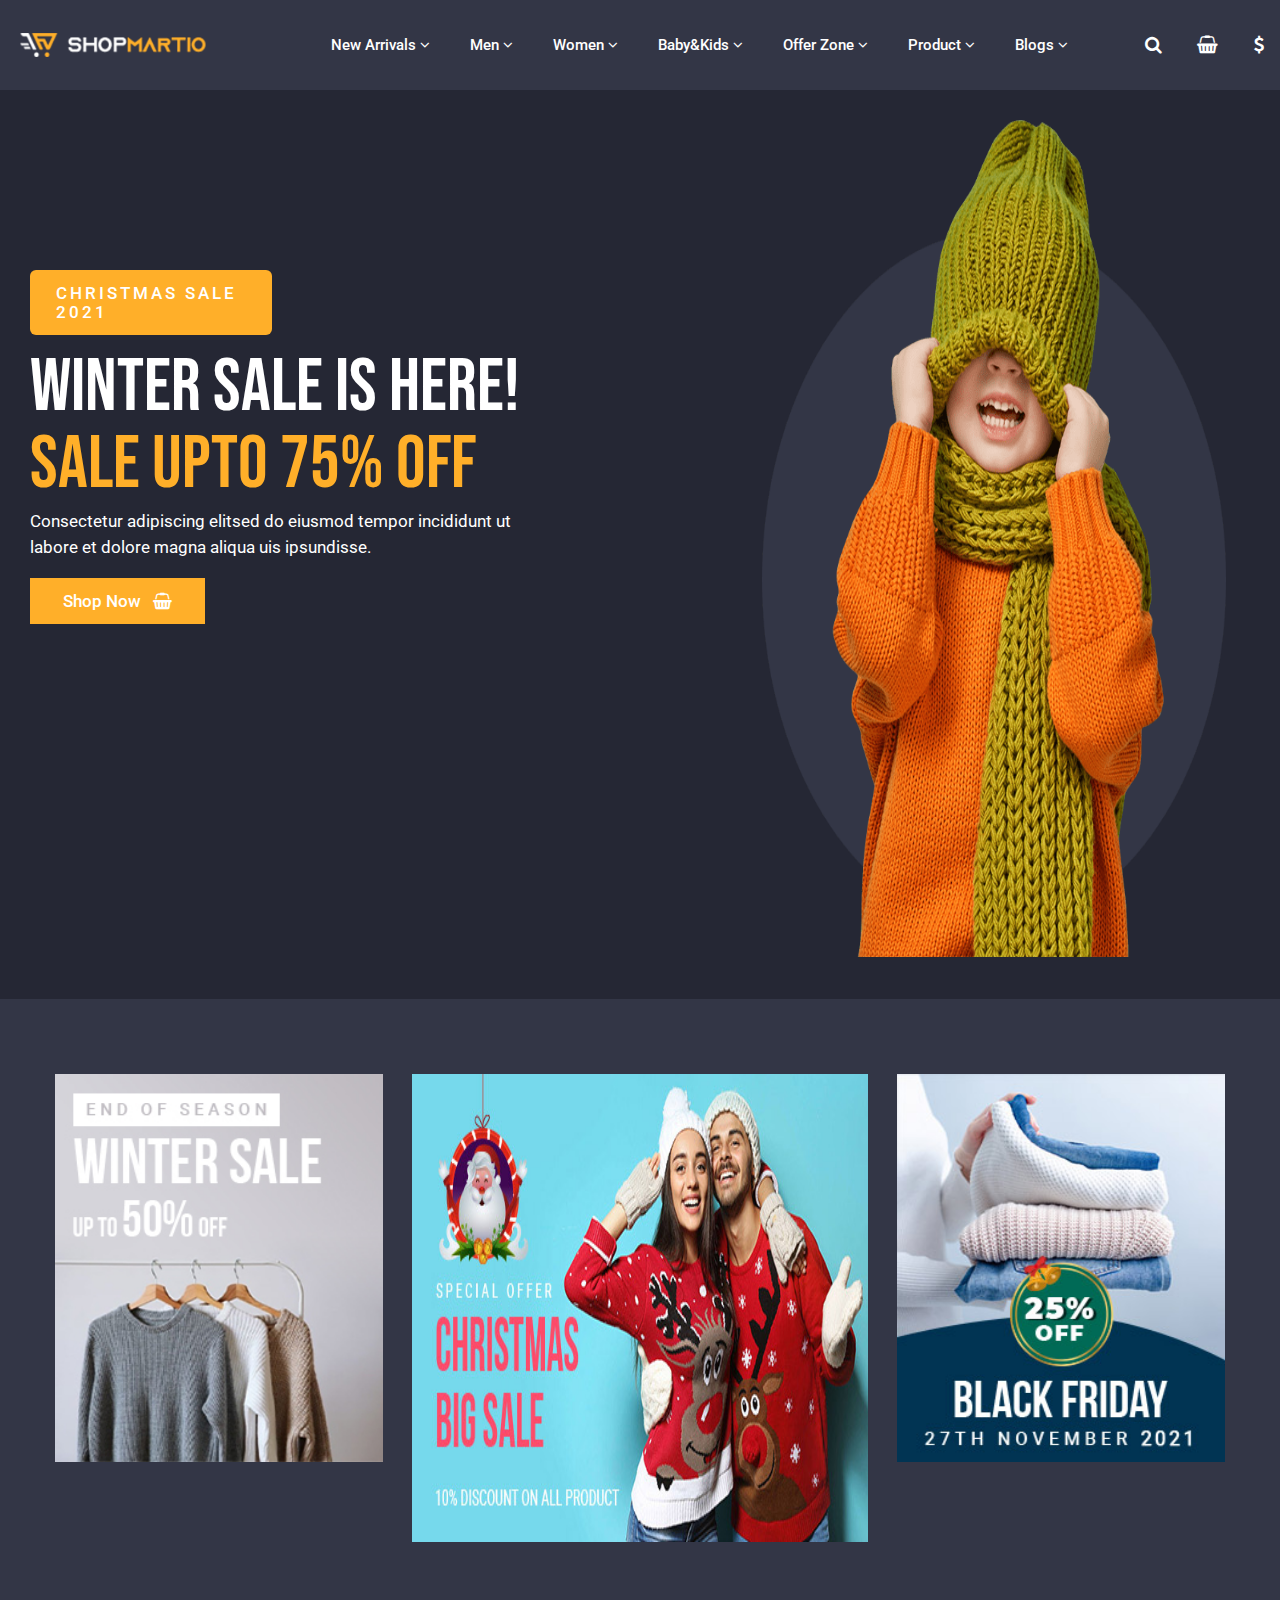
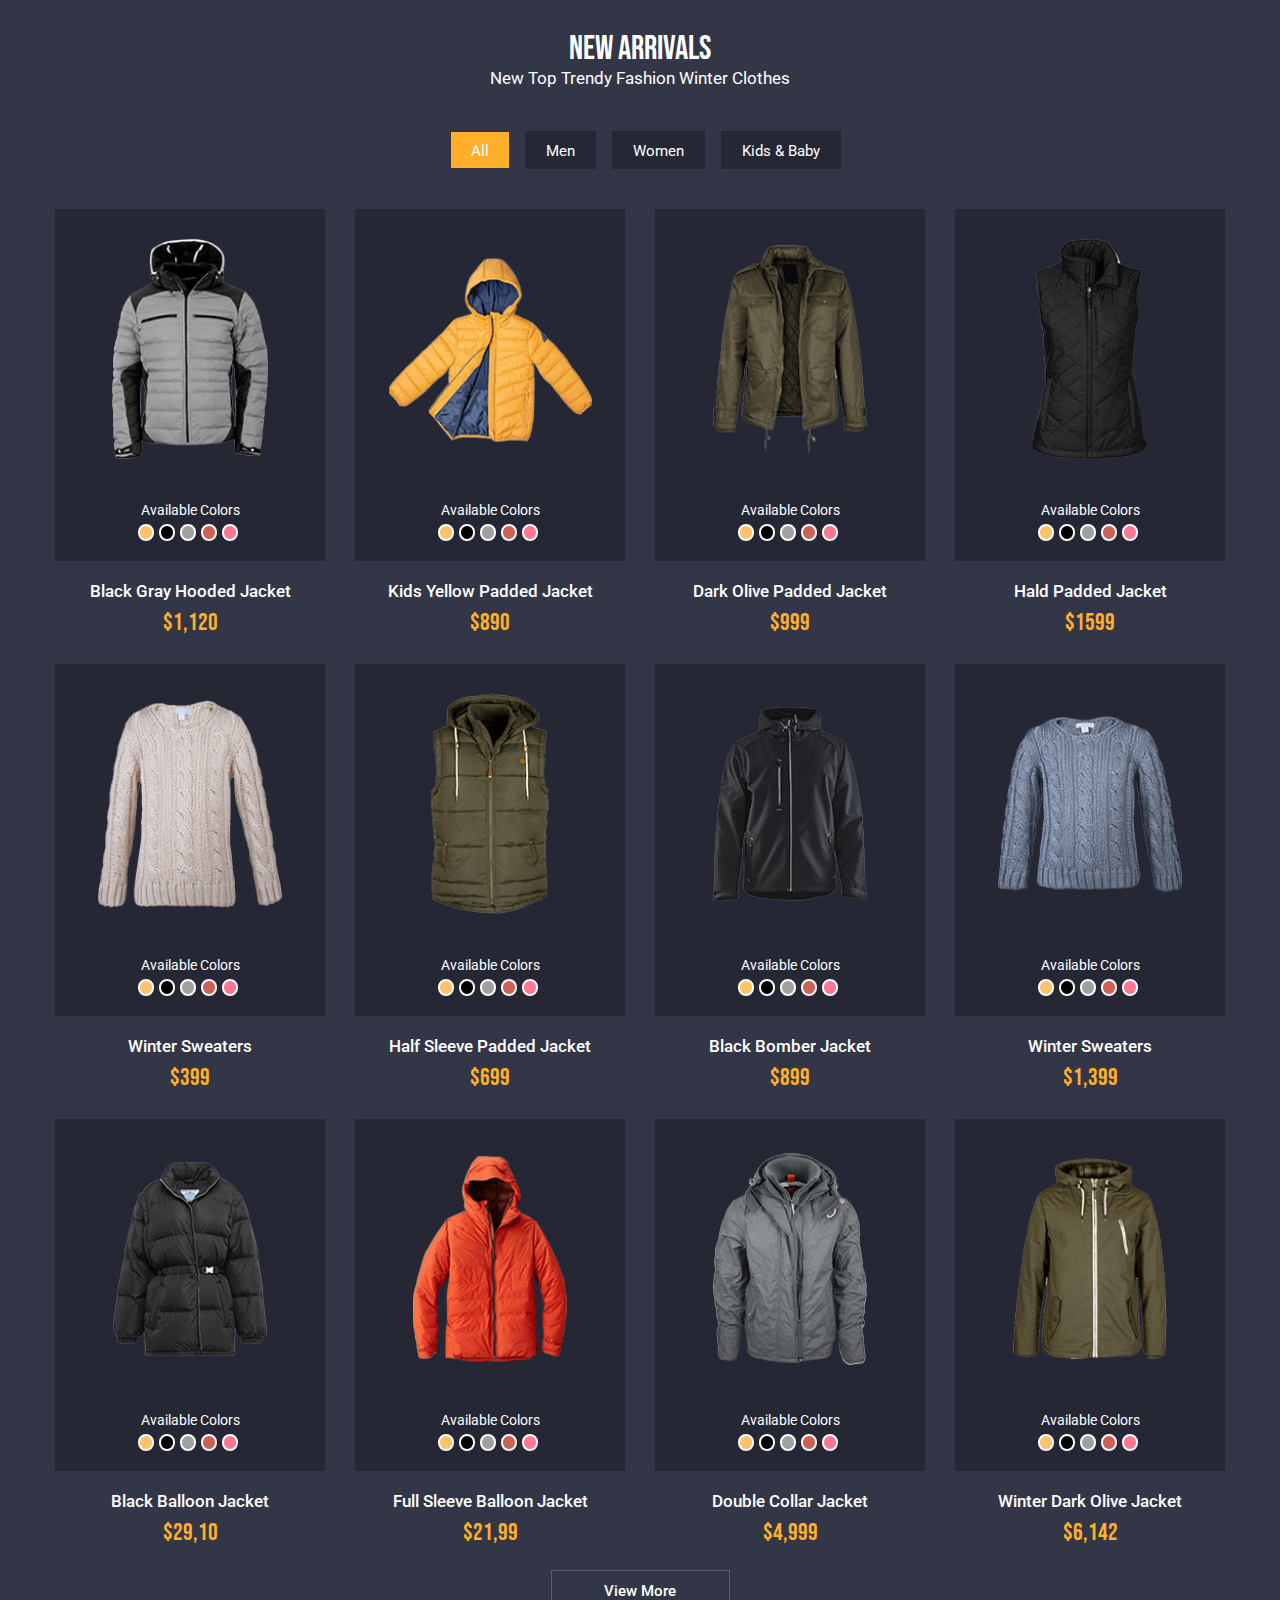
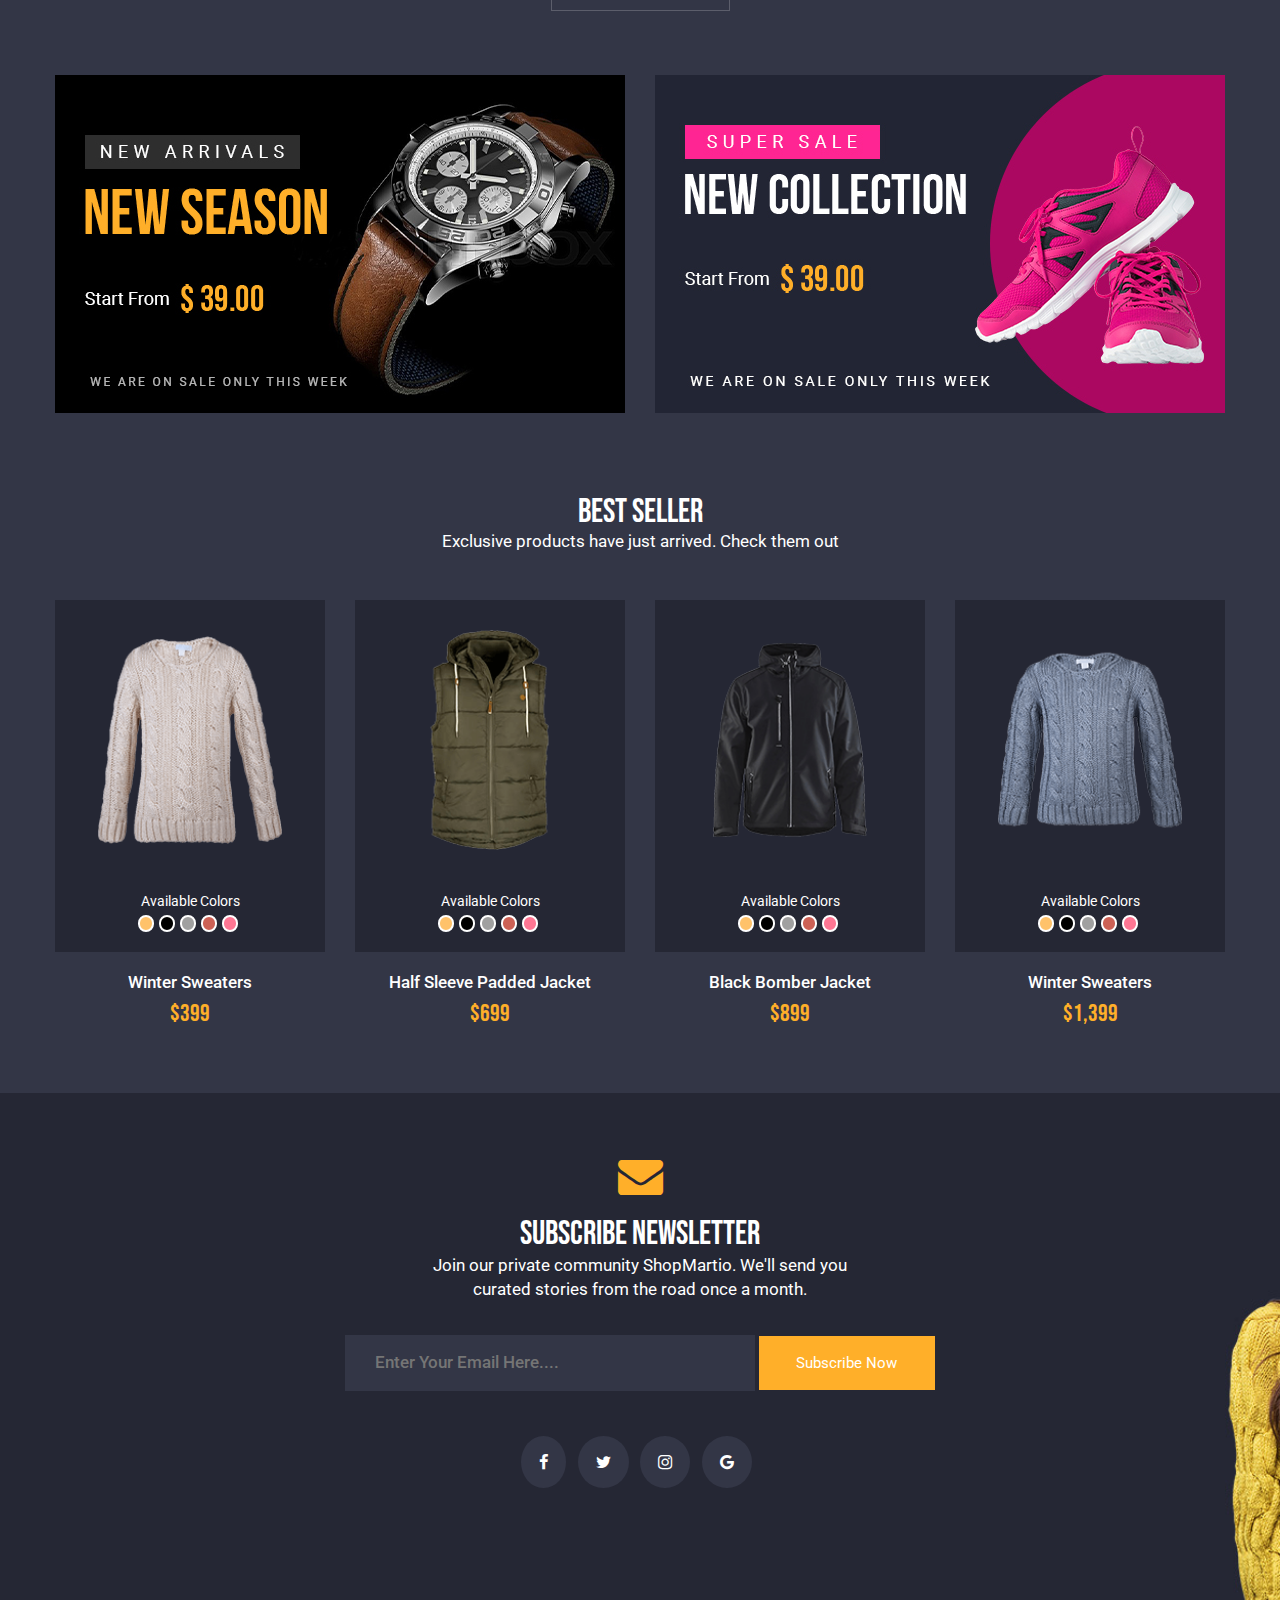
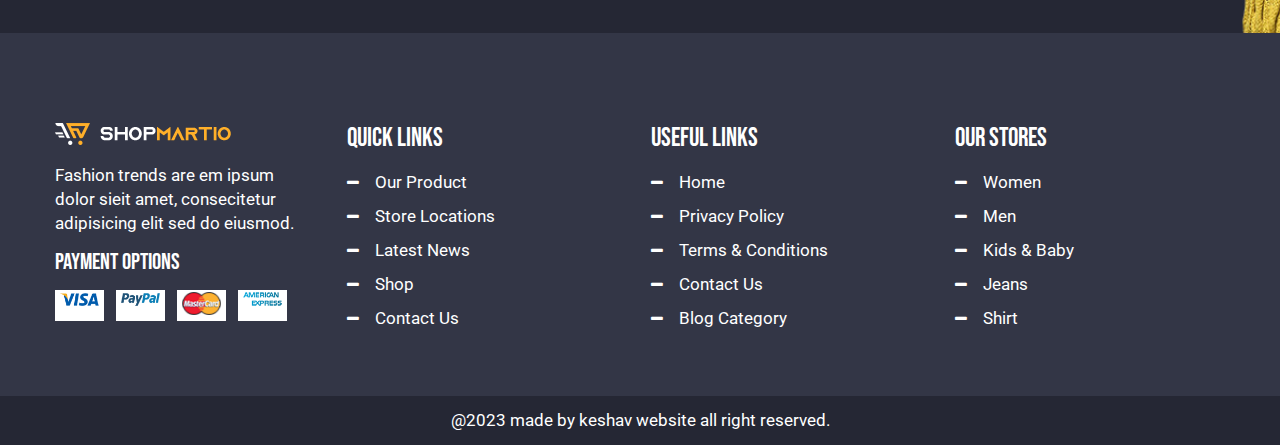
<file: index.html>
<!DOCTYPE html>
<html>
<head>
	<meta charset="utf-8">
	<meta name="viewport" content="width=device-width, initial-scale=1">
	 <meta name="description" content="We design best Multipurpose HTML Website Template for any online shop, shopping, fashion,  t-shirts,ecommerce html template">
    <meta name="keywords" content="business, multipurpose, html website template, online t-shirts, ecommerce html template">
    <meta name="author" content="keshavgadbadi">
    <link rel="stylesheet" href="https://cdnjs.cloudflare.com/ajax/libs/font-awesome/4.7.0/css/font-awesome.min.css">
	<title>shop mertio ecommerce website</title>
	<link rel="stylesheet"  href="style.css">
</head>
</head>
<body>

	<header>

		<nav>
			<div class="logo">
				<img src="images/index4/big_logo.png" alt="logo not show">
			</div>
		
			<ul class="navbar">
				<li><a href="#">New arrivals  <i class="fa fa-angle-down" aria-hidden="true"></i></a></li>
				<li><a href="#">men <i class="fa fa-angle-down" aria-hidden="true"></i></a></li>
				<li><a href="#">women <i class="fa fa-angle-down" aria-hidden="true"></i></a></li>
				<li><a href="#">baby&kids <i class="fa fa-angle-down" aria-hidden="true"></i></a></li>
				<li><a href="#">offer zone <i class="fa fa-angle-down" aria-hidden="true"></i></a></li>
				<li><a href="#">product <i class="fa fa-angle-down" aria-hidden="true"></i></a></li>
				<li><a href="#">blogs <i class="fa fa-angle-down" aria-hidden="true"></i></a></li>
			</ul>
			<div class="main">
				<a href="#"><i class="fa fa-search" aria-hidden="true"></i></a>
				<a href="#"><i class="fa fa-shopping-basket" aria-hidden="true"></i></a>
				<a href="#"><i class="fa fa-dollar"></i></a>
				<div class="fa fa-bars" id="menu-icon"></i></div>
			</div>
		</nav>

		<!--banner part starts-->

		<div class="banner">
			<div class="left-part">
				<h4>CHRISTMAS SALE 2021</h4>
				<h2> winter Sale Is Here! <br> <span>Sale Upto 75% off</span></h2>
				<p>Consectetur adipiscing elitsed do eiusmod tempor incididunt ut <br> labore et dolore magna aliqua uis ipsundisse.</p>
				<button class="shop-btn">shop now <i class="fa fa-shopping-basket" aria-hidden="true"></i></button>
			</div>

			<div class="right-part">
				<img src="images/baner01.png" alt="images not show.">
			</div>
		</div>

	</header>
	<!--header part ends-->

	<!--second part 3 img starts-->

	<div class="second-part">
		<div class="content">
			<div class="images">
				<img src="images/e_offer_banner1.jpg" alt="image not show">
			</div>
			<div  id="center-images">
				<img src="images/e_offer_banner2.jpg" alt="image not show">
			</div>
			<div class="images">
				<img src="images/e_offer_banner3.jpg" alt="image not show">
			</div>
		</div>
	</div>

	<!--second part 3 img ends-->

	<!-thrid part starts-->

	<div class="thrid-part">
		<div class="headings">
			<h2>New Arrivals</h2>
			<h4>New Top Trendy Fashion Winter Clothes</h4>
		</div>

			<div class="button">
				<a href="#" class="btn-active">all</a>
				<a href="#" class="btn-new">men</a>
				<a href="#" class="btn-new">women</a>
				<a href="#" class="btn-new">kids & baby</a>
			</div>

			<!--items-content part starts-->

			<div class="items-content">
				 <!--box part starts-->
				 <div class="box">
				 	<div class="dark-box">
				 		<img src="images/new_arrivals/01.png">
				 		<div class="color-title">
				 			<h4>Available Colors</h4>
				 			<ul>
				 				<li class="color-1"></li>
				 				<li class="color-2"></li>
				 				<li class="color-3"></li>
				 				<li class="color-4"></li>
				 				<li class="color-5"></li>
				 			</ul>
				 		</div>
				 	</div>
				 	<div class="bottom-heading">
				 		<h2>Black Gray Hooded Jacket</h2>
				 		<h3>$1,120</h3>
				 	</div>
				 </div>
				 <!--box part ends-->

				 	 <!--box part starts-->
				 <div class="box">
				 	<div class="dark-box">
				 		<img src="images/new_arrivals/02.png">
				 		<div class="color-title">
				 			<h4>Available Colors</h4>
				 			<ul>
				 					<li class="color-1"></li>
				 				<li class="color-2"></li>
				 				<li class="color-3"></li>
				 				<li class="color-4"></li>
				 				<li class="color-5"></li>
				 			</ul>
				 		</div>
				 	</div>
				 	<div class="bottom-heading">
				 		<h2>Kids Yellow Padded Jacket</h2>
				 		<h3>$890</h3>
				 	</div>
				 </div>
				 <!--box part ends-->

				 	 <!--box part starts-->
				 <div class="box">
				 	<div class="dark-box">
				 		<img src="images/new_arrivals/03.png">
				 		<div class="color-title">
				 			<h4>Available Colors</h4>
				 			<ul>
				 				<li class="color-1"></li>
				 				<li class="color-2"></li>
				 				<li class="color-3"></li>
				 				<li class="color-4"></li>
				 				<li class="color-5"></li>
				 			</ul>
				 		</div>
				 	</div>
				 	<div class="bottom-heading">
				 		<h2>Dark Olive Padded Jacket</h2>
				 		<h3>$999</h3>
				 	</div>
				 </div>
				 <!--box part ends-->

				 	 <!--box part starts-->
				 <div class="box">
				 	<div class="dark-box">
				 		<img src="images/new_arrivals/04.png">
				 		<div class="color-title">
				 			<h4>Available Colors</h4>
				 			<ul>
				 				<li class="color-1"></li>
				 				<li class="color-2"></li>
				 				<li class="color-3"></li>
				 				<li class="color-4"></li>
				 				<li class="color-5"></li>
				 			</ul>
				 		</div>
				 	</div>
				 	<div class="bottom-heading">
				 		<h2>Hald Padded Jacket</h2>
				 		<h3>$1599</h3>
				 	</div>
				 </div>
				 <!--box part ends-->


				 	 <!--box part starts-->
				 <div class="box">
				 	<div class="dark-box">
				 		<img src="images/new_arrivals/05.png">
				 		<div class="color-title">
				 			<h4>Available Colors</h4>
				 			<ul>
				 				<li class="color-1"></li>
				 				<li class="color-2"></li>
				 				<li class="color-3"></li>
				 				<li class="color-4"></li>
				 				<li class="color-5"></li>
				 			</ul>
				 		</div>
				 	</div>
				 	<div class="bottom-heading">
				 		<h2>Winter Sweaters</h2>
				 		<h3>$399</h3>
				 	</div>
				 </div>
				 <!--box part ends-->

				 	 <div class="box">
				 	<div class="dark-box">
				 		<img src="images/new_arrivals/06.png">
				 		<div class="color-title">
				 			<h4>Available Colors</h4>
				 			<ul>
				 				<li class="color-1"></li>
				 				<li class="color-2"></li>
				 				<li class="color-3"></li>
				 				<li class="color-4"></li>
				 				<li class="color-5"></li>
				 			</ul>
				 		</div>
				 	</div>
				 	<div class="bottom-heading">
				 		<h2>Half Sleeve Padded Jacket</h2>
				 		<h3>$699</h3>
				 	</div>
				 </div>
				 <!--box part ends-->

				 	 <!--box part starts-->
				 <div class="box">
				 	<div class="dark-box">
				 		<img src="images/new_arrivals/07.png">
				 		<div class="color-title">
				 			<h4>Available Colors</h4>
				 			<ul>
				 				<li class="color-1"></li>
				 				<li class="color-2"></li>
				 				<li class="color-3"></li>
				 				<li class="color-4"></li>
				 				<li class="color-5"></li>
				 			</ul>
				 		</div>
				 	</div>
				 	<div class="bottom-heading">
				 		<h2>Black Bomber Jacket</h2>
				 		<h3>$899</h3>
				 	</div>
				 </div>
				 <!--box part ends-->

				 	 <!--box part starts-->
				 <div class="box">
				 	<div class="dark-box">
				 		<img src="images/new_arrivals/08.png">
				 		<div class="color-title">
				 			<h4>Available Colors</h4>
				 			<ul>
				 				<li class="color-1"></li>
				 				<li class="color-2"></li>
				 				<li class="color-3"></li>
				 				<li class="color-4"></li>
				 				<li class="color-5"></li>
				 			</ul>
				 		</div>
				 	</div>
				 	<div class="bottom-heading">
				 		<h2>Winter Sweaters</h2>
				 		<h3>$1,399</h3>
				 	</div>
				 </div>
				 <!--box part ends-->

				  	 <!--box part starts-->
				 <div class="box">
				 	<div class="dark-box">
				 		<img src="images/new_arrivals/09.png">
				 		<div class="color-title">
				 			<h4>Available Colors</h4>
				 			<ul>
				 				<li class="color-1"></li>
				 				<li class="color-2"></li>
				 				<li class="color-3"></li>
				 				<li class="color-4"></li>
				 				<li class="color-5"></li>
				 			</ul>
				 		</div>
				 	</div>
				 	<div class="bottom-heading">
				 		<h2>Black Balloon Jacket</h2>
				 		<h3>$29,10</h3>
				 	</div>
				 </div>
				 <!--box part ends-->

				  	 <!--box part starts-->
				 <div class="box">
				 	<div class="dark-box">
				 		<img src="images/new_arrivals/10.png">
				 		<div class="color-title">
				 			<h4>Available Colors</h4>
				 			<ul>
				 				<li class="color-1"></li>
				 				<li class="color-2"></li>
				 				<li class="color-3"></li>
				 				<li class="color-4"></li>
				 				<li class="color-5"></li>
				 			</ul>
				 		</div>
				 	</div>
				 	<div class="bottom-heading">
				 		<h2>Full Sleeve Balloon Jacket</h2>
				 		<h3>$21,99</h3>
				 	</div>
				 </div>
				 <!--box part ends-->

				  	 <!--box part starts-->
				 <div class="box">
				 	<div class="dark-box">
				 		<img src="images/new_arrivals/11.png">
				 		<div class="color-title">
				 			<h4>Available Colors</h4>
				 			<ul>
				 				<li class="color-1"></li>
				 				<li class="color-2"></li>
				 				<li class="color-3"></li>
				 				<li class="color-4"></li>
				 				<li class="color-5"></li>
				 			</ul>
				 		</div>
				 	</div>
				 	<div class="bottom-heading">
				 		<h2>Double Collar Jacket</h2>
				 		<h3>$4,999</h3>
				 	</div>
				 </div>
				 <!--box part ends-->

				  	 <!--box part starts-->
				 <div class="box">
				 	<div class="dark-box">
				 		<img src="images/new_arrivals/12.png">
				 		<div class="color-title">
				 			<h4>Available Colors</h4>
				 			<ul>
				 				<li class="color-1"></li>
				 				<li class="color-2"></li>
				 				<li class="color-3"></li>
				 				<li class="color-4"></li>
				 				<li class="color-5"></li>
				 			</ul>
				 		</div>
				 	</div>
				 	<div class="bottom-heading">
				 		<h2>Winter Dark Olive Jacket</h2>
				 		<h3>$6,142</h3>
				 	</div>
				 </div>
				 <!--box part ends-->

			</div>

			<div class="bottom-line">
				<a href="#">view more</a>
			</div>

			<!--items-content part ends-->

		</div>
	<!--thrid part ends-->

	<!--four part two images starts-->

	<div class="four-part">
		<div class="content">
			<div class="images">
				<img src="images/index4/e_mid_banner1.jpg" alt="images not show">
			</div>

			<div class="images">
				<img src="images/index4/e_mid_banner2.jpg" alt="images not show">
			</div>

		</div>
	</div>

	<!--four part two images ends-->

	<!--five part starts-->

	<div class="five-part">
		<div class="headings">
			<h2>Best Seller</h2>
			<h4>Exclusive products have just arrived. Check them out</h4>
		</div>
		<div class="items-content">
			<!--box part starts-->
				 <div class="box">
				 	<div class="dark-box">
				 		<img src="images/new_arrivals/05.png">
				 		<div class="color-title">
				 			<h4>Available Colors</h4>
				 			<ul>
				 				<li class="color-1"></li>
				 				<li class="color-2"></li>
				 				<li class="color-3"></li>
				 				<li class="color-4"></li>
				 				<li class="color-5"></li>
				 			</ul>
				 		</div>
				 	</div>
				 	<div class="bottom-heading">
				 		<h2>Winter Sweaters</h2>
				 		<h3>$399</h3>
				 	</div>
				 </div>
				 <!--box part ends-->

				 	 <div class="box">
				 	<div class="dark-box">
				 		<img src="images/new_arrivals/06.png">
				 		<div class="color-title">
				 			<h4>Available Colors</h4>
				 			<ul>
				 				<li class="color-1"></li>
				 				<li class="color-2"></li>
				 				<li class="color-3"></li>
				 				<li class="color-4"></li>
				 				<li class="color-5"></li>
				 			</ul>
				 		</div>
				 	</div>
				 	<div class="bottom-heading">
				 		<h2>Half Sleeve Padded Jacket</h2>
				 		<h3>$699</h3>
				 	</div>
				 </div>
				 <!--box part ends-->

				 	 <!--box part starts-->
				 <div class="box">
				 	<div class="dark-box">
				 		<img src="images/new_arrivals/07.png">
				 		<div class="color-title">
				 			<h4>Available Colors</h4>
				 			<ul>
				 				<li class="color-1"></li>
				 				<li class="color-2"></li>
				 				<li class="color-3"></li>
				 				<li class="color-4"></li>
				 				<li class="color-5"></li>
				 			</ul>
				 		</div>
				 	</div>
				 	<div class="bottom-heading">
				 		<h2>Black Bomber Jacket</h2>
				 		<h3>$899</h3>
				 	</div>
				 </div>
				 <!--box part ends-->

				 	 <!--box part starts-->
				 <div class="box">
				 	<div class="dark-box">
				 		<img src="images/new_arrivals/08.png">
				 		<div class="color-title">
				 			<h4>Available Colors</h4>
				 			<ul>
				 				<li class="color-1"></li>
				 				<li class="color-2"></li>
				 				<li class="color-3"></li>
				 				<li class="color-4"></li>
				 				<li class="color-5"></li>
				 			</ul>
				 		</div>
				 	</div>
				 	<div class="bottom-heading">
				 		<h2>Winter Sweaters</h2>
				 		<h3>$1,399</h3>
				 	</div>
				 </div>
				 <!--box part ends-->
		</div>
	</div>
	<!--five part ends-->

	<!--six part starts-->

	<div class="six-part">
		<div class="content">
			<div class="icons"><i class="fa fa-envelope" aria-hidden="true"></i> </div>
			<h2>Subscribe Newsletter</h2>
			<p>Join our private community ShopMartio. We'll send you<br>
			curated stories from the road once a month.</p>

			<form action="#">
				<input type="text" name="names" placeholder="enter your email here....">
				<a href="#" class="btn-form">subscribe now</a>
			</form>

			<div class="social-icon">
				<span class="fa fa-facebook"></span>
				<span class="fa fa-twitter"></span>
				<span class="fa fa-instagram"></span>
				<span class="fa fa-google"></span>
			</div>

		</div>
	</div>	

	<!--six part ends-->

	<!--footer part starts-->

	<footer>
		<div class="footer-content">
			<div class="first-part">
				<div class="footer-logo">
					<img src="images/index4/logo.png">
				</div>
				<p>Fashion trends are em ipsum dolor sieit amet, consecitetur adipisicing elit sed do eiusmod.</p>
				<h3>Payment Options</h3>
				<div class="payment-images">
					<div class="payment">
						<img src="images/payment/1.png">
					</div>
					<div class="payment">
						<img src="images/payment/2.png">
					</div>
					<div class="payment">
						<img src="images/payment/3.png">
					</div>
					<div class="payment">
						<img src="images/payment/4.png">
					</div>
				</div>
			</div>


			<!--quick link starts-->
			<div class="quick-links">
				<h3>Quick Links</h3>
				<ul>
					<li><i class="fa fa-minus" aria-hidden="true"></i> <a href="#">Our Product</a></li>
					<li> <i class="fa fa-minus" aria-hidden="true"></i> <a href="#">Store Locations</a></li>
					<li> <i class="fa fa-minus" aria-hidden="true"></i> <a href="#">Latest News</a></li>
					<li> <i class="fa fa-minus" aria-hidden="true"></i> <a href="#">Shop</a></li>
					<li><i class="fa fa-minus" aria-hidden="true"></i> <a href="#">Contact Us</a></li>
				</ul>
			</div>
			<!--quick link ends-->

			<!--quick link starts-->
			<div class="quick-links">
				<h3>useful links</h3>
				<ul>
					<li><i class="fa fa-minus" aria-hidden="true"></i> <a href="#">Home</a></li>
					<li> <i class="fa fa-minus" aria-hidden="true"></i> <a href="#">Privacy Policy</a></li>
					<li> <i class="fa fa-minus" aria-hidden="true"></i> <a href="#">Terms & Conditions</a></li>
					<li> <i class="fa fa-minus" aria-hidden="true"></i> <a href="#">Contact Us</a></li>
					<li><i class="fa fa-minus" aria-hidden="true"></i> <a href="#">Blog Category</a></li>
				</ul>
			</div>
			<!--quick link ends-->

			<!--quick link starts-->
			<div class="quick-links">
				<h3>our stores</h3>
				<ul>
					<li><i class="fa fa-minus" aria-hidden="true"></i> <a href="#">Women</a></li>
					<li> <i class="fa fa-minus" aria-hidden="true"></i> <a href="#">Men</a></li>
					<li> <i class="fa fa-minus" aria-hidden="true"></i> <a href="#">Kids & Baby</a></li>
					<li> <i class="fa fa-minus" aria-hidden="true"></i> <a href="#">Jeans</a></li>
					<li><i class="fa fa-minus" aria-hidden="true"></i> <a href="#">Shirt</a></li>
				</ul>
			</div>
			<!--quick link ends-->

		</div>
	</footer>

	<div class="copy-right">
			<p>@2023 made by keshav website all right reserved.</p>
		</div>


	<!--footer part ends-->

	<script src="js/script.js"></script>
</body>
</html>
</file>
<file: style.css>
@import url('https://fonts.googleapis.com/css2?family=Roboto:wght@100;300;400;500;700&display=swap');
@import url('https://fonts.googleapis.com/css2?family=Bebas+Neue&display=swap');

/*file:///C:/Users/lenovo/Desktop/ecomerce/kamleshyadav.com/html/shopmartio/html/Bootstrap4/index4.html*/

*{
  margin: 0px;
  padding: 0px;
  box-sizing: border-box;
  font-family: 'Roboto', sans-serif;
}

:root {
    --bg-color:#333646;
    --dark-color:#252734;
    --primary-color:#ffaf29;
    --sub-txt-color:#ffffff;
    --line-color:#5c5e6b;
    --border-color: #e0e4ed;
}
body{
    background:var(--bg-color);
    color:var(--white-color);
}

html{
  font-size: 15px;
}

/*header part starts*/

header{
  width: 100%;
  height: 111vh;
  background-color: var(--dark-color);
  background-size: cover;
}

/*nav part starts*/
nav{
  height: 6rem;
    position: fixed;
    width: 100%;
    top: 0;
    right: 0;
    z-index: 1000;
    display: flex;
    align-items: center;
    justify-content: space-between;
    background-color: var(--bg-color);
}

.logo{
  display: flex;
  max-width: 100%;
  margin-left: 18px;
}

.logo img{
  width: 80%;
}

.navbar{
  display: flex;
}

 nav .navbar{
  padding: 2.7rem  0rem;
}

nav .navbar li{
  list-style: none;
  text-transform: capitalize;
}

.navbar a{
  text-decoration: none;
  color: #fff;
  font-size: 1rem;
  font-weight: 500;
  padding: 5px 0px;
  margin: 0px 30px;
}

.navbar a:hover{
  color: red;
}

nav .main{
  display: flex;
 
}

nav .main a{
  margin-right: 30px;
  color: #fff;
  text-decoration: none;
  font-weight: 500;
}

nav .main a i{
  font-size: 1.2rem;
}

.main a:hover{
  color: red;
}

#menu-icon{
  font-size: 1.8rem;
  color: #fff;
  cursor: pointer;
  z-index: 1;
  display: none;
}

@media (max-width:1300px){
  nav .main a{
    padding: 14px 2%;
}

.navbar a{
  padding: 5px 0;
  margin: 0px 20px;
}

}

@media (max-width: 1190px){
  #menu-icon{
    display: block;
    margin-right: 30px;
    margin-top: 0.6rem;
    color: orange;
  }

  nav .main a i{
  font-size: 1.3rem;
}

  .navbar {
    position: absolute;
    top: 100%;
    right: -100%;
    width: 270px;
    height: 100vh;
    background-color: var(--bg-color);
    display: flex;
    flex-direction:column ;
    justify-content: flex-start;
    border-radius: 1rem;
  }

  .navbar li{
    padding: 0.8rem 0rem;
  }

   .navbar a{
    display: block;
    margin: 12px 0;
    padding: 0px 25px;
     font-size: 1.2rem;
   }

   .navbar a:hover{
    color: red;
    transform: translateY(5px);
   }

   .navbar.open{
    right: 2%;
   }

}

/*banner part starts*/

.banner{
  width: 100%;
 padding-top: 8rem;
 padding-right: 2rem;
 padding-left: 2rem;
  display: flex;
  flex-wrap: wrap;
}

.banner .left-part {
  width: 60%;
   margin-top: 10rem;
}

.banner .right-part{
  width: 40%;
}

.banner .right-part img{
  width: 100%;
}


.banner .left-part h4{
  font-weight: 500; 
  letter-spacing: 0.2rem;
  text-decoration: uppercase;
  background: var(--primary-color);
    color: #fff;
    width: 33%;
    padding: 0.9rem 1.7rem;
    font-size: 1.1rem;
    border-radius: 0.4rem;
}

.banner .left-part h2{
  font-size: 4.9rem;
  line-height: 5.1rem;
  margin: 1rem 0rem 0.4rem 0rem;
  font-family: 'Bebas Neue', sans-serif;
  color: #fff;
  font-weight: 400;
}

.banner .left-part h2 span{
    font-family: 'Bebas Neue', sans-serif;
    color: var(--primary-color);
}

.banner .left-part p{
  font-size: 1.1rem;
  color: #fff;
  line-height: 1.7rem;
}

.banner .left-part .shop-btn{
  margin:1.2rem 0rem;
    background-color: var(--primary-color);
    text-align: center;
    padding: 0.9rem 2.2rem;
    border: none;
    border-color: var(--primary-color);
    text-transform: capitalize;
    color: #fff;
    font-weight: 500;
    font-size: 1.1rem;
}

.banner .left-part .shop-btn:hover{
  background-color: #fff;
  color: #000;
}

.banner .left-part .shop-btn i{
  padding-left: 0.5rem;
}

}
/*header part ends*/

/*second part 3 img starts*/

.second-part{
    width: 100%;
}

.second-part .content{
  max-width: 1200px;
  margin: 0 auto;
  display: flex;
  padding: 5rem 1rem;
  justify-content: space-between;
  flex-wrap: wrap;
}

.second-part .content .images{
  width: 28%;
}

 .second-part .content #center-images{
    width: 39%;
 }

  .second-part .content #center-images img{
    width: 100%;
    height: 52vh;
  }

.second-part .content .images img{
  width: 100%;
  outline: none;
  transition-duration: 1s;

}


.second-part .content .images img:hover{
   transform: translateY(-1.5rem);
}

/*second part 3 img ends*/

/*thrid part starts*/

.thrid-part{
  width: 100%;
  margin: 0.5rem 0rem;
}

.thrid-part .headings{
  text-align: center;
    color: #fff;
}

.thrid-part .headings h2{
  font-size: 2.2rem;
  font-weight: 400;
  text-transform: uppercase;
      font-family: 'Bebas Neue', sans-serif;
}

.thrid-part .headings h4{
  font-weight: 400;
  font-size: 1.1rem;
}

.thrid-part  .button{
  margin-top: 3.6rem;
  margin-bottom:0.8rem ;
  text-align: center;
}

.thrid-part  .button a{
  list-style: none;
  text-decoration: none;
  color: #fff;
  text-transform: capitalize;
  margin-left: 0.8rem;
} 

.thrid-part  .button .btn-active{
  background-color: var(--primary-color);
  border-color: var(--primary-color);
  cursor: pointer;
  padding: 10px 20px 8px;
  font-size: 1rem;

}

.thrid-part  .button .btn-new{
  background-color: var(--dark-color);
  border-color: var(--dark-color);
  cursor: pointer;
  padding: 11px 21px 9px;
  font-size: 1rem;
}

.thrid-part  .button .btn-new:hover{
  background-color: var(--primary-color);
    border-color: var(--primary-color);
}

/*items part starts*/

.items-content{
  max-width: 1200px;
  margin: 0 auto;
  display: flex;
  flex-wrap: wrap;
  justify-content: space-between;
  margin-top: 1.8rem;
  text-align: center;
}

.box{
  width: 25%;
  margin-top: 1.5rem;
  clear: both;
  border-radius: 0.3rem;
  padding: 0rem 1rem;
  margin-bottom: 0.3rem;

}

.box .dark-box{
  background-color: var(--dark-color);
  padding: 30px 20px 20px;
  position: relative;
  z-index: 0;
  overflow: hidden;
}

.box .dark-box img{
  min-height: 220px;
  max-width: 100%;
  max-height: auto;
  transition-duration: 1s;
}

.box .dark-box img:hover{
 transform: scale(1.2);
}

.box .color-title{
  margin-top: 2.6rem;
  font-size: 0.9rem;
  color: #fff;
  font-weight: 400;
}

.box .color-title ul{
  display: flex;
  justify-content: center;
  align-items: center;
  padding: 0;
  margin: 0;
  list-style-type: none;
}

.box .color-title h4{
  font-size: 0.9rem;
  font-weight: 400;
  padding-bottom: 0.4rem;
}

.box .color-title ul .color-1, 
.box .color-title ul .color-2, 
.box .color-title ul .color-3, 
.box .color-title ul .color-4 , 
.box .color-title ul .color-5{
  border: 2px solid #fff;
  border-radius: 50%;
  width: 1.1rem;
  height: 1.1rem;
  margin-right: 0.3rem;
}

.box .color-1{
  background-color: #ffc26b;
}

.box .color-2{
  background-color: #000;
}

.box .color-3{
  background-color: #a0a0a0;
}

.box .color-4{
  background-color: #cd6155;
}

.box .color-5{
  background-color: #ff7693;
}

.box .bottom-heading{
  margin-top: 1.4rem;
  text-align: center;
}

.box .bottom-heading h2{
  font-size: 1.1rem;
  font-weight: 500;
  color: #fff;
  margin-bottom: 0.5rem;
}

.box .bottom-heading h3{
  font-size: 1.6rem;
  color: var(--primary-color);
 font-family: 'Bebas Neue', sans-serif;
 font-weight: 400;
}

.box .bottom-line{
  position: relative;
}

.box .bottom-line{
  box-shadow: 0px 0px 0px 10px var(--bg-color);
  background-color: var(--bg-color);
  max-width: 168px;

}

.thrid-part .bottom-line{
  text-align: center;
     margin-top: 2rem;
}

 .thrid-part .bottom-line a{
    box-shadow: 0px 0px 0px 10px var(--bg-color);
    color: #fff;
    text-transform: capitalize;
    text-decoration: none;
    font-size: 1rem;
    padding: 0.7rem 3.5rem;
    border: 1px solid #5c5e6b;
    text-align: center;
    font-weight: 500;
  }

  .thrid-part .bottom-line a:hover{
    background-color: var(--primary-color);
  }
/*items part ends*/

/*thrid part ends*/

/*four part starts*/

.four-part{
  width: 100%;
  margin: 1rem 0rem;
}

.four-part .content{
  padding: 3rem 0rem;
  display: flex;
  width: 1200px;
  margin: 0 auto;
  justify-content: space-between;
  flex-wrap: wrap;
}

.four-part .content .images {
  width: 50%;
  padding: 1rem;
}

.four-part .content .images img{
  width: 100%;
  transition-duration: 1s;
}

.four-part .content .images img:hover{
 transform: translateY(-1.5rem);
}

/*four part ends*/

/*five part starts*/

.five-part{
  width: 100%;
  margin-top: 0.6rem;
  margin-bottom: 3rem;
}

.five-part .headings{
  text-align: center;
    color: #fff;
}

.five-part .headings h2{
  font-size: 2.2rem;
  font-weight: 400;
  text-transform: uppercase;
      font-family: 'Bebas Neue', sans-serif;
}

.five-part .headings h4{
  font-weight: 400;
  font-size: 1.1rem;
}
/*five part ends*/

/*six part starts*/

.six-part{
  margin-top: 4rem;
  margin-bottom: 2rem;
  width: 100%;
  height: 60vh;
  background-image: url("images/index4/newsletter_bg.jpg");
  background-size: cover;
  background-position: center;
}

.six-part .content{
  width: 80%;
  margin: 0 auto;
  text-align: center;
  padding-top: 4rem;
}

.six-part .content .icons i{
  font-size: 3rem;
  color: var(--primary-color);
}

.six-part .content h2{
  margin-top: 1.1rem;
   font-size: 2.2rem;
  font-weight: 400;
  text-transform: uppercase;
  font-family: 'Bebas Neue', sans-serif;
  color: #fff;
}

.six-part .content p{
  color: #fff;
  font-size: 1.1rem;
  font-weight: 400;
  text-align: center;
  line-height: 1.6rem;
}

.six-part .content form{
  margin-top: 2.2rem;
}

.six-part .content form input{
  background: var(--bg-color);
  border: none;
  width: 40%;
  height: 3.7rem;
  padding: 0px 0px 0 30px;
  color: #7d8fb3;
  font-weight: 500;
  text-transform: capitalize;
  font-size: 1.1rem;
}


.six-part .content form .btn-form{
  background-color: var(--primary-color);
  color: #fff;
  font-size: 1rem;
  text-decoration: none;
  text-transform: capitalize;
  padding: 1.2rem 2.5rem;
  border: var(--primary-color);
}

.six-part .content form .btn-form:hover{
  background-color: #fff;
  color: #000;
}

.six-part .content .social-icon{
  margin-top: 3rem;
}

.six-part .content .social-icon span{
  background-color: var(--bg-color);
  color: #fff;
  margin-right: 0.5rem;
  padding: 1.2rem;
  font-size: 1.1rem;
  border-radius: 50%;
}

.six-part .content .social-icon span:hover{
  background-color: var(--primary-color);
}
/*six part ends*/

/*footer starts*/

footer{
  width: 100%;
}

footer .footer-content{
  max-width: 1200px;
  margin: 0 auto;
  padding: 3rem 0rem;
  display: flex;
  flex-wrap: wrap;
  justify-content: space-between;
}

footer .footer-content .first-part{
  width: 24%;
  padding: 1rem;
}

footer .footer-content .first-part .footer-logo{
  width: 100%;
}

footer .footer-content .first-part .footer-logo img{
  max-width: 100%;
  height: auto;
}

footer .footer-content .first-part p{
  margin-top: 1rem;
  color: #fff;
  font-size: 1.1rem;
  font-size: 400;
  line-height: 1.6rem;
}

footer .footer-content .first-part h3{
    margin: 0.9rem 0rem;
   font-size:1.5rem;
  font-weight: 400;
  text-transform: uppercase;
  font-family: 'Bebas Neue', sans-serif;
  color: #fff;
}

footer .footer-content .first-part .payment-images{
  width: 90%;
  display: flex;
  justify-content: space-between;
  flex-wrap: wrap;
}

footer .footer-content .first-part .payment-images .payment{
  width: 21%;
  background-color: #fff;
  padding: 2px 5px  ;
}


footer .footer-content .first-part .payment-images .payment img{
  width: 100%;
}

footer .footer-content .quick-links{
  width: 25%;
  padding: 1rem;
  color: #fff;
}

footer .footer-content .quick-links h3{
   font-size:1.7rem;
  font-weight: 400;
  text-transform: uppercase;
  font-family: 'Bebas Neue', sans-serif;
  color: #fff;
}


.quick-links ul{
  list-style: none;
  padding-top: 0.8rem;
}

.quick-links ul li{
  line-height: 2.2rem;
}

footer .footer-content .quick-links ul a{
  text-decoration: none;
  color: #fff;
  font-size: 1.1rem;
  font-weight: 400;
  margin-left: 0.8rem;
}


footer .footer-content .quick-links ul i{
  font-weight: 200;
}

.copy-right{
  width: 100%;
  color: #fff;
  background-color:var(--dark-color);
}

.copy-right p{
  padding: 1rem 0rem;
  font-size: 1.1rem;
  text-align: center;
}
/*footer ends*/

/*media 1536 starts*/

@media only screen and (max-width: 1536px){
.banner .right-part img {
    width: 95%;
    height: 93vh;
}
}

/*media query 1187px starts*/

@media (max-width:1186px){
  .second-part .content {
    width: 80%;
} 

.second-part .content .images img{
  width: 100%;
}

.second-part .content #center-images img{
    width: 100%;
    height: 46vh;
}

.items-content {
    width: 80%;
}

.box {
    width: 33%;
}

.four-part .content {
    width: 80%;
}

.six-part .content .social-icon {
    margin-top: 1rem;
}

.five-part .items-content  .box {
    width: 45%;
}

}

/*media queries 987px*/

@media (max-width:987px){

header{
  height: 142vh;
}

.banner {
    width: 100%;
    margin: 0 auto; 
    justify-content: center;
}

.banner .left-part{
    width: 100%;
    order: 10;
    margin-top: 0rem;
    text-align: center;
}

.banner .right-part{
  width: 100%;
  text-align: center;
}

.banner .right-part img {
    width: 50%;
    height: 65vh;
    text-align: center;
}

.banner .left-part h4{
     width: 32%;
    margin: 0 auto;
   font-size: 1rem;
    position: relative;
    top: -0.4rem;
     padding: 0.7rem 1.3rem;
}

.banner .left-part h2 {
    font-size: 4.1rem;
    line-height: 4.5rem;
    margin: 1rem 0rem 0.4rem 0rem;
}

.second-part .content #center-images img {
    width: 100%;
    height: 34vh;
}
}

/*media queries 761px starts*/

@media (max-width:768px){
  .banner .right-part img {
    width: 50%;
}

.banner .left-part h4 {
    width: 40%;
    margin: 0 auto;
    font-size: 1rem;
    position: relative;
    top: -0.4rem;
    padding: 0.7rem 1.3rem;
}

.second-part .content #center-images img {
    height: 29vh;
}

.box {
    width: 50%;
}

.four-part .content .images {
    width: 92% ;
    padding: 1rem;
}

footer .footer-content{
  width: 90%;
}

footer .footer-content .first-part {
    width: 50%;
    margin-bottom: 1rem;
}

footer .footer-content .quick-links {
    width: 50%;
        margin-bottom: 1rem;
}

}

/*media quries 650px starts*/

@media (max-width:650px){
 .banner .right-part img {
     width: 62%;
} 

.banner .left-part h4 {
    width: 50%;
}

.banner .left-part h2 {
    font-size: 3.7rem;
    line-height: 4.1rem;

}

.second-part .content #center-images img {
    height: 24vh;
}

.six-part .content form input {
    width: 70%;
}

.six-part .content form .btn-form {
    padding: 1.2rem 1rem;
}

}


/*media queries 576px starts*/

@media (max-width:576px){



header {
    height: 135vh;
}

  .banner .right-part img {
    width: 68%;
    height: 63vh;
}

.banner .left-part h4 {
    width: 56%;
    padding: 1rem 1.3rem;
}
.banner .left-part h2 {
    font-size: 3.5rem;
    line-height: 3.8rem;
}

.second-part .content {
    width: 100%;
}

.second-part .content .images {
    width: 100%;
}

.second-part .content #center-images{
  width: 100%;
  margin: 1.2rem 0rem;
}

.second-part .content #center-images img {
    height: 50vh;
}

.box {
    width: 100%;
   padding: 0rem 0rem;
}

.four-part .content .images {
    width: 100%;
}

.items-content {
    width: 90%;
}

.four-part .content{
  width: 99%;
}

.five-part .items-content .box {
    width: 100%;
}

footer .footer-content {
    width: 100%;
}

footer .footer-content .first-part {
    width: 100%;
    margin-bottom: 1rem;
    padding: 1rem;
}

footer .footer-content .quick-links {
    width: 100%;
    margin-bottom: 1rem;
    padding: 1rem;
}

footer .footer-content .first-part .payment-images{
  width: 50%;
}

footer .footer-content .first-part .payment-images .payment{
  width: 17%;
}

.logo{
  width: 100%;
  margin-left: 0px;
  justify-content: center;

}

nav{
  flex-direction: column;
  padding: 20px 0px;
}

.logo img {
     width: 37%;
}

nav .main a{
  margin-right: 16px;

}


}

/*media query 520px starts*/

@media (max-width:520px){
  .banner .right-part img {
    width: 74%;
    height: 63vh;
}

.banner .left-part h4 {
    width: 60%;

}

.banner .left-part h2 {
    font-size: 3.3rem;
    line-height: 3.6rem;
}

.banner .left-part p {
    font-size: 1rem;
    line-height: 1.6rem;
}

.banner .left-part .shop-btn {
    margin: 1.3rem 0rem;
    padding: 0.8rem 2rem;
    font-size: 1rem;
}

.items-content{
  width: 94%;
}

.four-part .content {
    width: 100%;
}

.six-part{

  height: 80vh;
}

.six-part .content form input {
    width: 100%;
    margin-bottom: 2.3rem;
}

.six-part .content form .btn-form {
    padding: 1.2rem 1.8rem;
  
}
.six-part .content .social-icon {
    margin-top: 3.2rem;
}

}

/*media 489px starts*/

@media (max-width:489px){
  .banner .left-part h4{
    font-size: 0.9rem;
        padding: 1rem 1.2rem;
  }

.banner .right-part img {
    width: 80%;
    height: 63vh;
}

}

/*media 457px starts*/

@media (max-width: 457px){
.banner .left-part h4{
  width: 79%;
    font-size: 0.9rem;
        padding: 0.8rem 1rem;
        border-radius: 0px;

  }

.banner .right-part img {
    width: 90%;
    height: 63vh;
}

}

/*media query 414px starts*/

@media (max-width:415px){

header {
    height: 115vh;
}

.banner .right-part img {
    width: 97%;
    height: 50vh;
}

.banner .left-part h2 {
    font-size: 3rem;
    line-height: 3.4rem;
}

.logo img {
    width: 45%;
}

}


/*media 397px starts*/

@media (max-width:397px){

  header {
    height: 130vh;
}

.logo img {
    width: 46%;
}


  .banner .right-part img {
    width: 97%;
    height: 62vh;
}

.banner .left-part h4{
  width: 81%;
  border-radius: 0px;
  }

  .banner .left-part h2 {
    font-size: 2.7rem;
    line-height: 3.1rem;
}

.banner .left-part p {
    font-size: 1.1rem;
    line-height: 1.6rem;
}

.banner .left-part .shop-btn {
    margin: 1.7rem 0rem;
}

.thrid-part .headings h2 {
    font-size: 2rem;
}

.thrid-part .headings h4 {
    font-size: 1rem;
}

.thrid-part .button .btn-new {
    padding: 9px 19px 7px;
    font-size: 0.9rem;
}

.thrid-part .button .btn-active {
      padding: 9px 19px 7px;
      font-size: 0.9rem;
}

}

/*media query 347px starts*/

@media (max-width:347px){
  header {
    height: 128vh;
}

  .banner .right-part img {
    width: 99%;
    height: 54vh;
}

.banner .left-part h4 {
    width: 86%;

}

.thrid-part .button .btn-new {
    padding: 8px 17px 6px;
    font-size: 0.7rem;
}

.thrid-part .button .btn-active {
    padding: 8px 17px 6px;
    font-size: 0.7rem;
}

.copy-right p {
    padding: 1rem 0rem;
    font-size: 0.9rem;
    text-align: center;
}

.logo img {
    width: 53%;
}

}

/*media query 329px starts*/

@media (max-width:330px){
.banner .left-part h4 {
  width: 90%;
    margin: 0 auto;
    font-size: 0.9rem;
    padding: 0.7rem 0.7rem;
}
}

@media (max-width:309px){
.banner .right-part img {
    width: 100%;
    height: 48vh;
}

.banner .left-part h4 {
    width: 94%;
    font-size: 0.9rem;
    padding: 0.8rem 0.6rem;
}

.thrid-part .button .btn-new {
    padding: 7px 16px 5px;
    font-size: 0.6rem;
}

.thrid-part .button .btn-active {
    padding: 7px 16px 5px;
    font-size: 0.6rem;
}

.copy-right p {
    font-size: 0.8rem;
}

.six-part {
    height: 100vh;
}

.content h2 {
    margin-top: 1.1rem;
    font-size: 2.5rem;
}

.six-part .content p {
    color: #fff;
    font-size: 1rem;
}

.six-part .content form .btn-form {
    padding: 1rem 1.3rem;
}

}

/*media query 281px starts*/
@media (max-width:281px){

  header{
    height:140vh ;

  }

.banner .right-part img {
    width: 100%;
    height: 44vh;
}

.banner .left-part h4 {
    width: 100%;
    font-size: 0.8rem;
    padding: 0.8rem 0.6rem;
}

}
</file>
